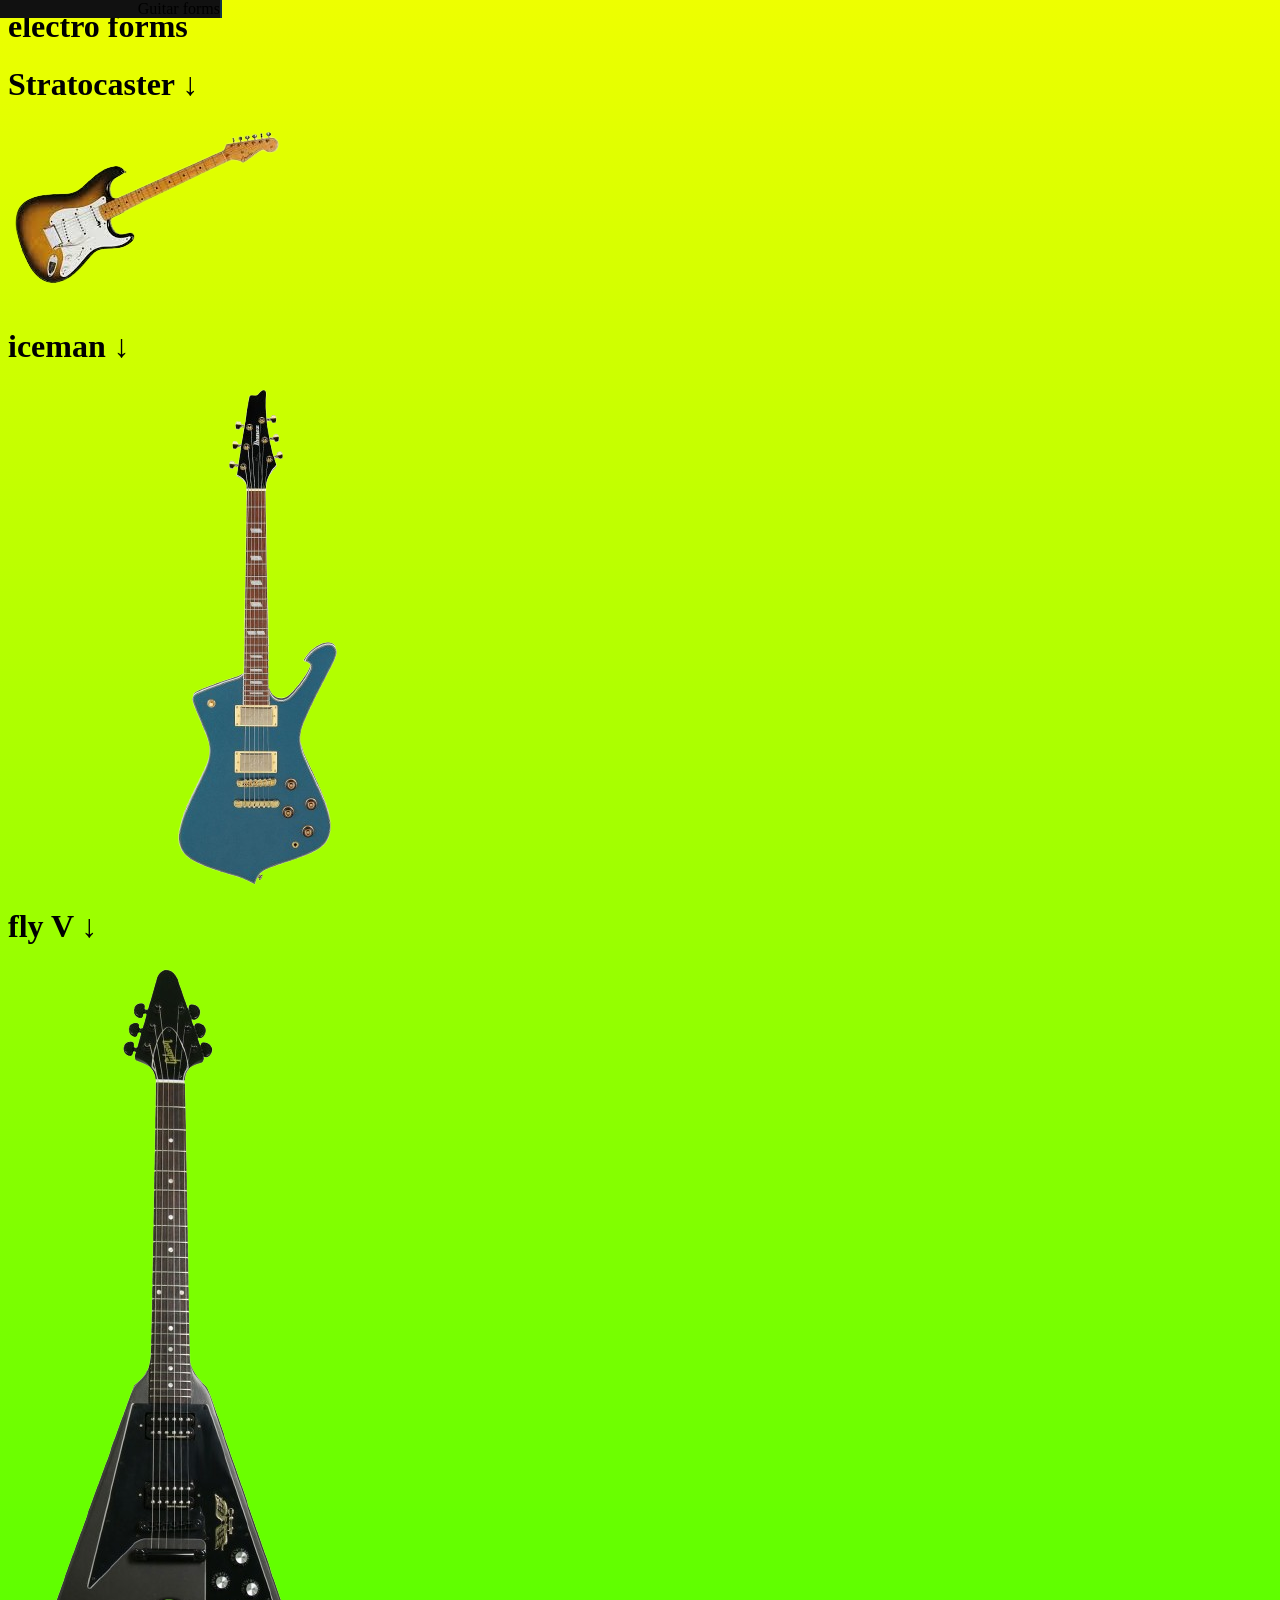
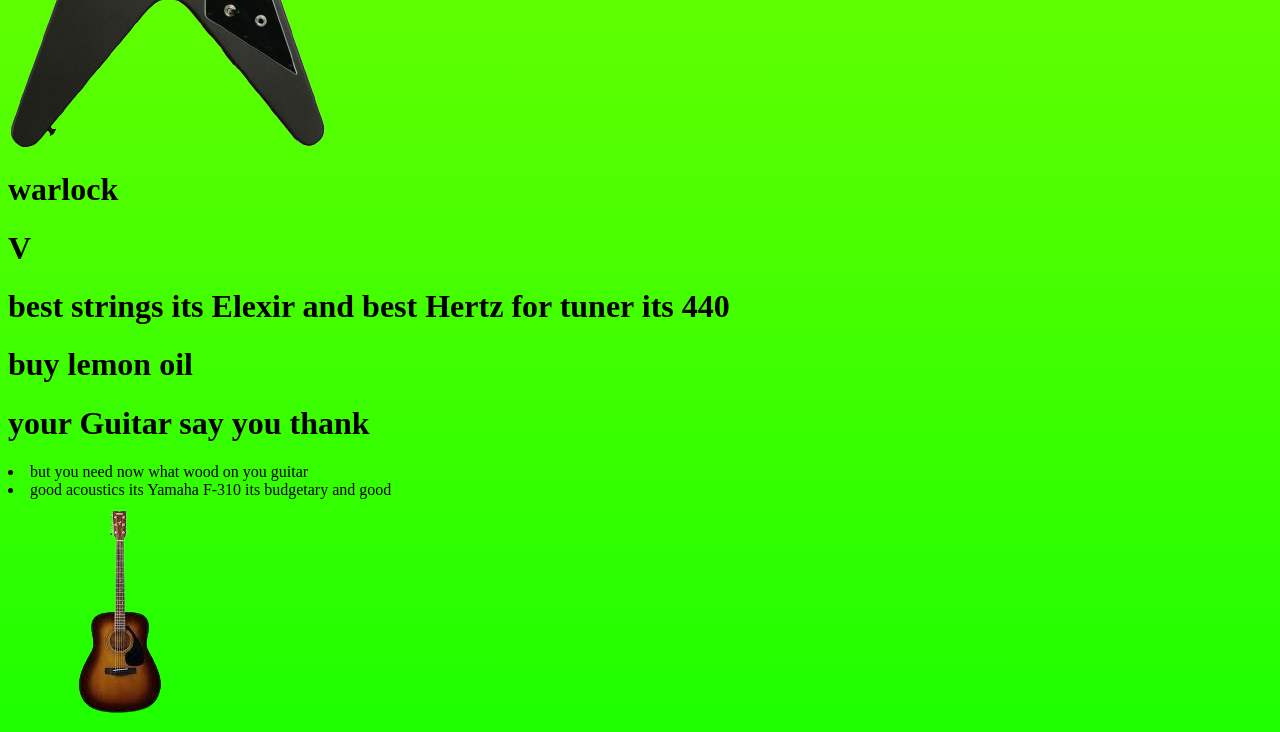
<file: index.html>
<doctype html>
    <html>

    <head>
        <title> 
        </title>
        <link rel="stylesheet" href="style.css">

    </head>
    <a href="page1.html">
        
    </a>

    <body class="simple-linear" text="" bgcolor="green">
        <div id="sidebar">
            Guitar forms
        </div>
        <div id="content">
            <h1>electro forms</h1>
            <h1>Stratocaster
                ↓</h1>
                <a href="https://www.amazon.com/Fender-Vintera-Stratocaster-Electric-Guitar/dp/B0C8BJQQ7K/ref=sr_1_13?dib=eyJ2IjoiMSJ9.[base64].fzzZjZh624S3oBlLTKTo7ABeK7PhlOO2zXL86mwNplk&dib_tag=se&keywords=Fender%2BStratocaster&qid=1777532881&sbo=RZvfv%2F%2FHxDF%2BO5021pAnSA%3D%3D&sr=8-13&th=1">
            <img src="images-removebg-preview.png" alt="here be guitar form Stratocaster">
            </a>
            <h1>iceman ↓</h1>
            <a href="https://www.amazon.com/Ibanez-Iceman-IC420-Electric-Guitar/dp/B0CLJQ47G8/ref=sr_1_5?dib=eyJ2IjoiMSJ9.[base64].ElfShebC93HOMrW4GiHZABaM07Sp6wTg-IqOoyfQMK0&dib_tag=se&keywords=iceman+guitar&qid=1777533064&sbo=RZvfv%2F%2FHxDF%2BO5021pAnSA%3D%3D&sr=8-5">
            <img src="ibanez-iceman-ic420-abm-removebg-preview.png" alt="here be guitar form iceman">
            </a>
            <h1>fly V ↓</h1>
            <img src="Gibson-Flying-V-Limited-Edition-Government-Grey-removebg-preview (1).png" alt="here be guitar form Gibson-Flying-V-Limited-Edition-Government-Grey-removebg-preview">
            <h1>warlock</h1>
            <h1>V</h1>
            <h1>best strings its Elexir and best Hertz for tuner its 440<h1>

                <h1>buy lemon oil</h1>
                <h1>your Guitar say you thank</h1>
                    <li>but you need now what wood on you guitar</li>
                    <li>good acoustics its Yamaha F-310 its budgetary and good</li>
                </ul>
                <img src="img1.F-310-removebg-preview.png" alt="here be guitar Yamaha F-310">
        </div>
    </body>

    </html>
</file>
<file: style.css>
.simple-linear {
  background: linear-gradient(rgb(238, 255, 0), rgb(30, 255, 0));
}

p {
    background-color: rgb(158, 106, 10);
    padding: 5px;
    color: #FFFFFF;
    width: 300px
}

#sidebar {
    width: 220px;
    background-color: #111111;
    position: fixed;
    top: 0px;
    left: 0px;
    border-right: 2px solid #123445;
    text-align: right;
}
</file>
